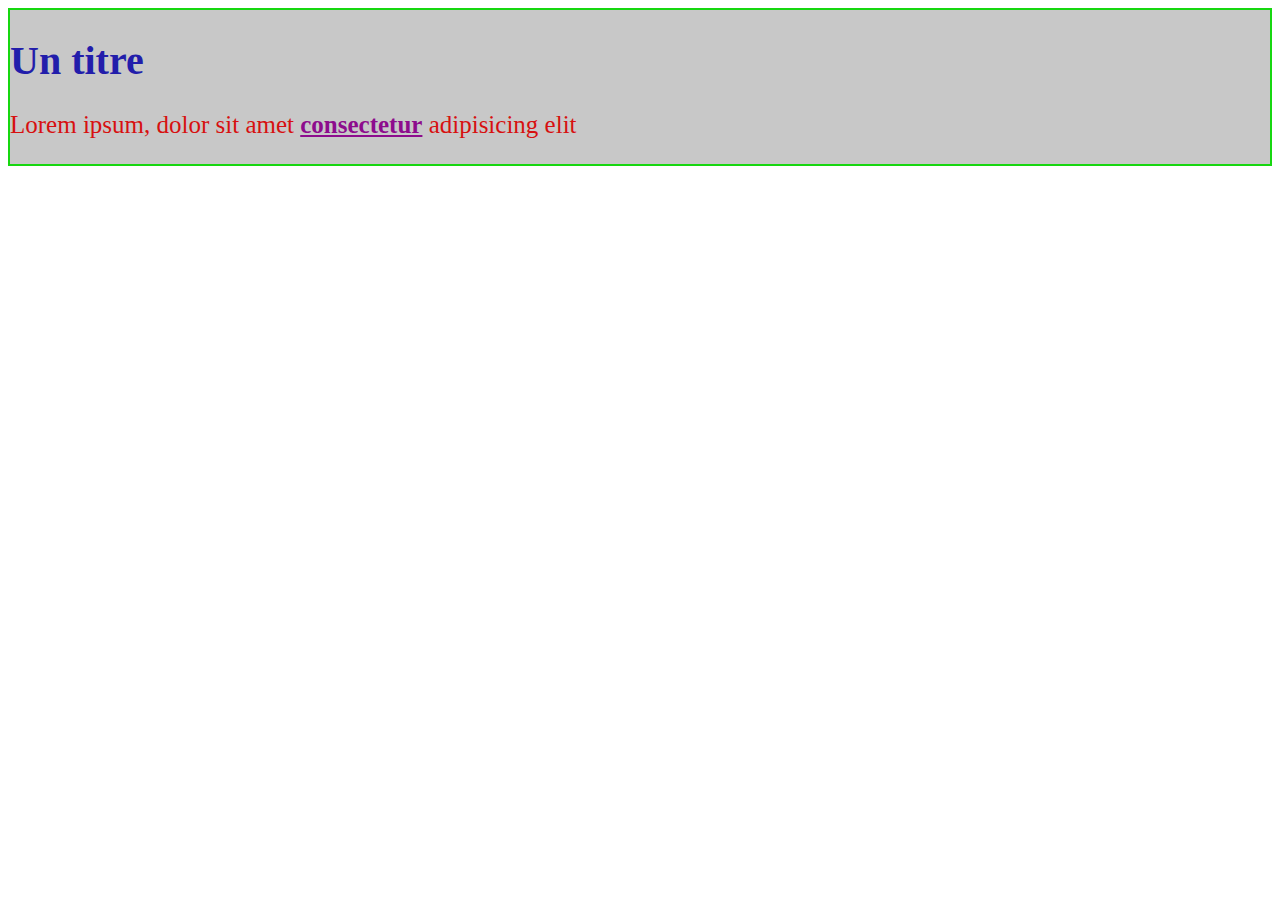
<file: 1.css-introduction/index.html>
<!DOCTYPE html>
<html lang="fr">
  <head>
    <meta charset="UTF-8" />
    <meta name="viewport" content="width=device-width, initial-scale=1.0" />
    <title>CSS: Initiation</title>
    
    <style>
        /*Sélecteur de la balise article */
        article{
            /*Ensemble des propriétes et valur a appliquer a la balise article*/
            background-color: rgb(200, 200, 200);
            border: 2px solid rgb(23, 215, 16);
        }

        /*Sélecteur de la balise p */
        p{
            /*Ensemble des propriétes et valur a appliquer a la balise p*/
            color:rgb(215, 16, 16);
            font-size: 25px;
        }
    </style>

    <!--Lier le fichier styles.css-->
    <link rel="stylesheet" href="./styles.css">


</head>
  <body>
    <article>
      <h1 style="color:rgb(34, 29, 171); font-size:40px;">Un titre</h1>
      <p>Lorem ipsum, dolor sit amet <strong>consectetur</strong> adipisicing elit</p>
    </article>
  </body>
</html>
</file>
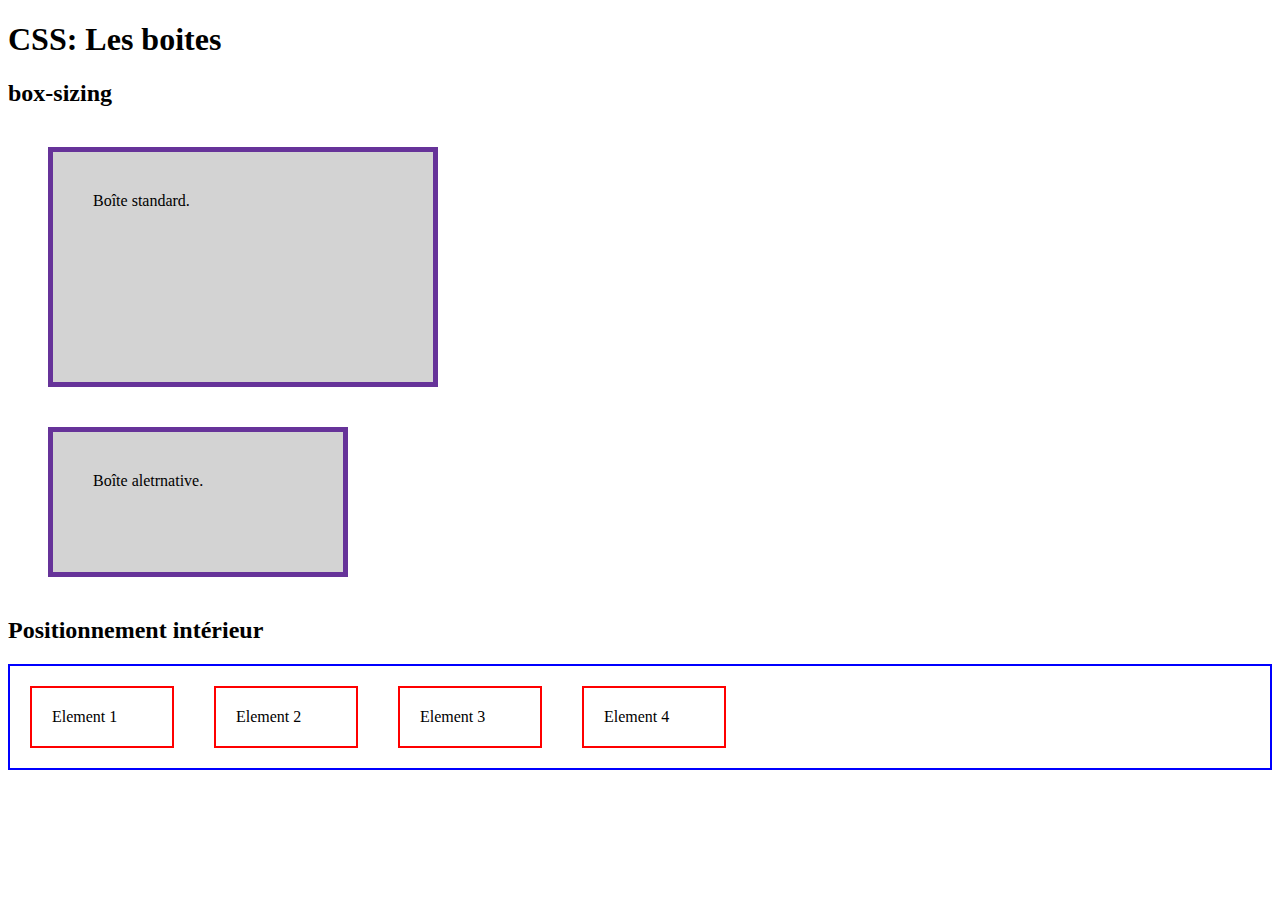
<file: 3.css-box/index.html>
<!DOCTYPE html>
<html lang="en">
  <head>
    <meta charset="UTF-8" />
    <meta name="viewport" content="width=device-width, initial-scale=1.0" />
    <title>CSS: Les boites</title>
    <link rel="stylesheet" href="./style.css" />
  </head>
  <body>
    <h1>CSS: Les boites</h1>

    <section>
      <h2>box-sizing</h2>
      <div class="box">Boîte standard.</div>
      <div class="box alternate">Boîte aletrnative.</div>
    </section>

    <section>
      <h2>Positionnement intérieur</h2>
      <div class="parent">
        <div class="child">Element 1</div>
        <div class="child">Element 2</div>
        <div class="child">Element 3</div>
        <div class="child">Element 4</div>
      </div>
    </section>
  </body>
</html>
</file>
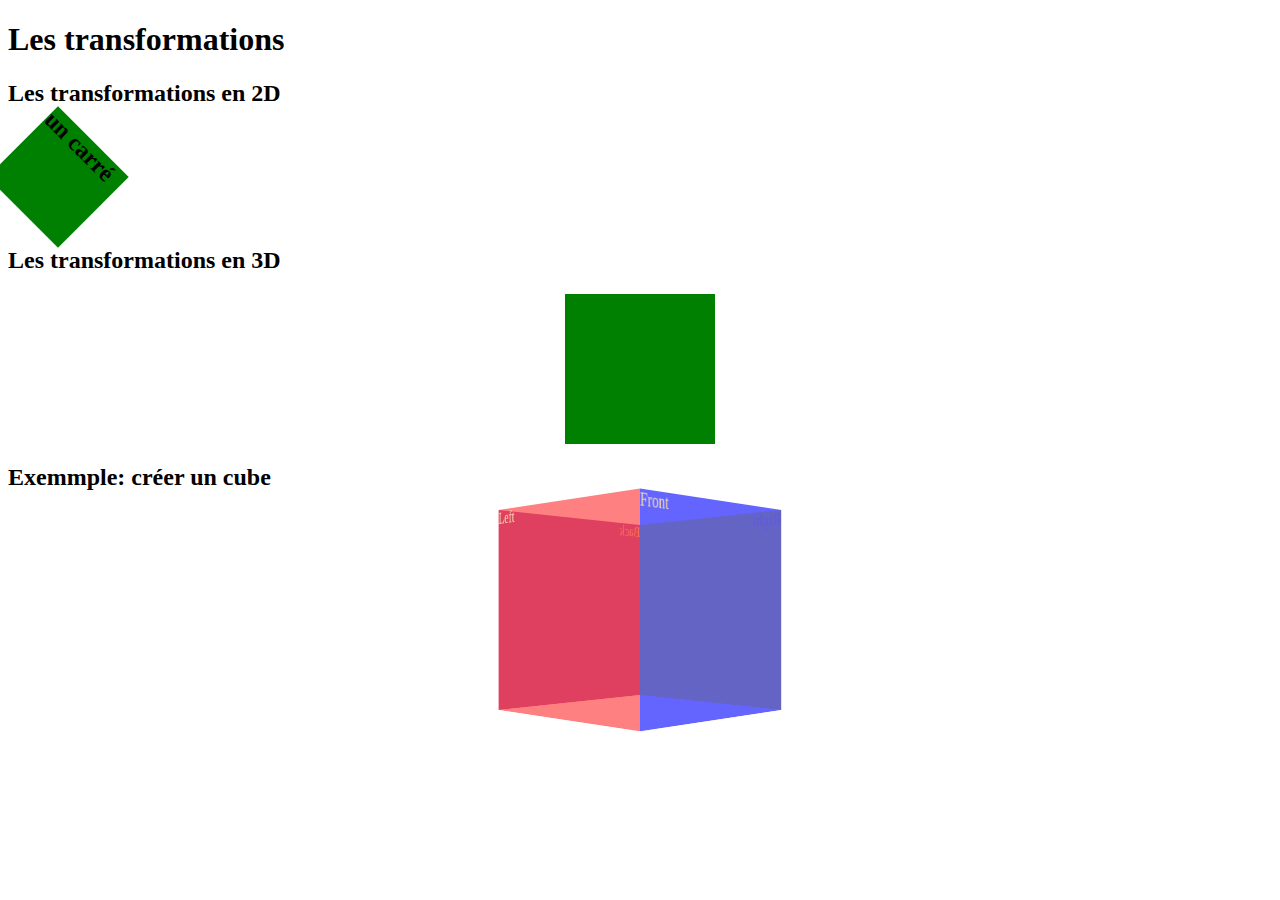
<file: 4.css-transformations/index.html>
<!DOCTYPE html>
<html lang="fr">
  <head>
    <meta charset="UTF-8" />
    <meta name="viewport" content="width=device-width, initial-scale=1.0" />
    <title>4/ Les transformations</title>
    <link rel="stylesheet" href="./style.css">
  </head>
  <body>
    <h1>Les transformations</h1>

    <section>
      <h2>Les transformations en 2D</h2>

      <div class="square">
        <h2>un carré</h2>
      </div>
    </section>
    
    <section>
        <h2>Les transformations en 3D</h2>
        <div class="wrap3D">
            <div class="face">
            </div>
        </div>
    </section>

    <section>
        <h2>Exemmple: créer un cube</h2>
        <div class="wrap3D">
            <div class="cube">
                <div class="face" id="front">Front</div>
                <div class="face" id="right">Right</div>
                <div class="face" id="back">Back</div>
                <div class="face" id="left">Left</div>
            </div>
        </div>
    </section>
  </body>
</html>
</file>
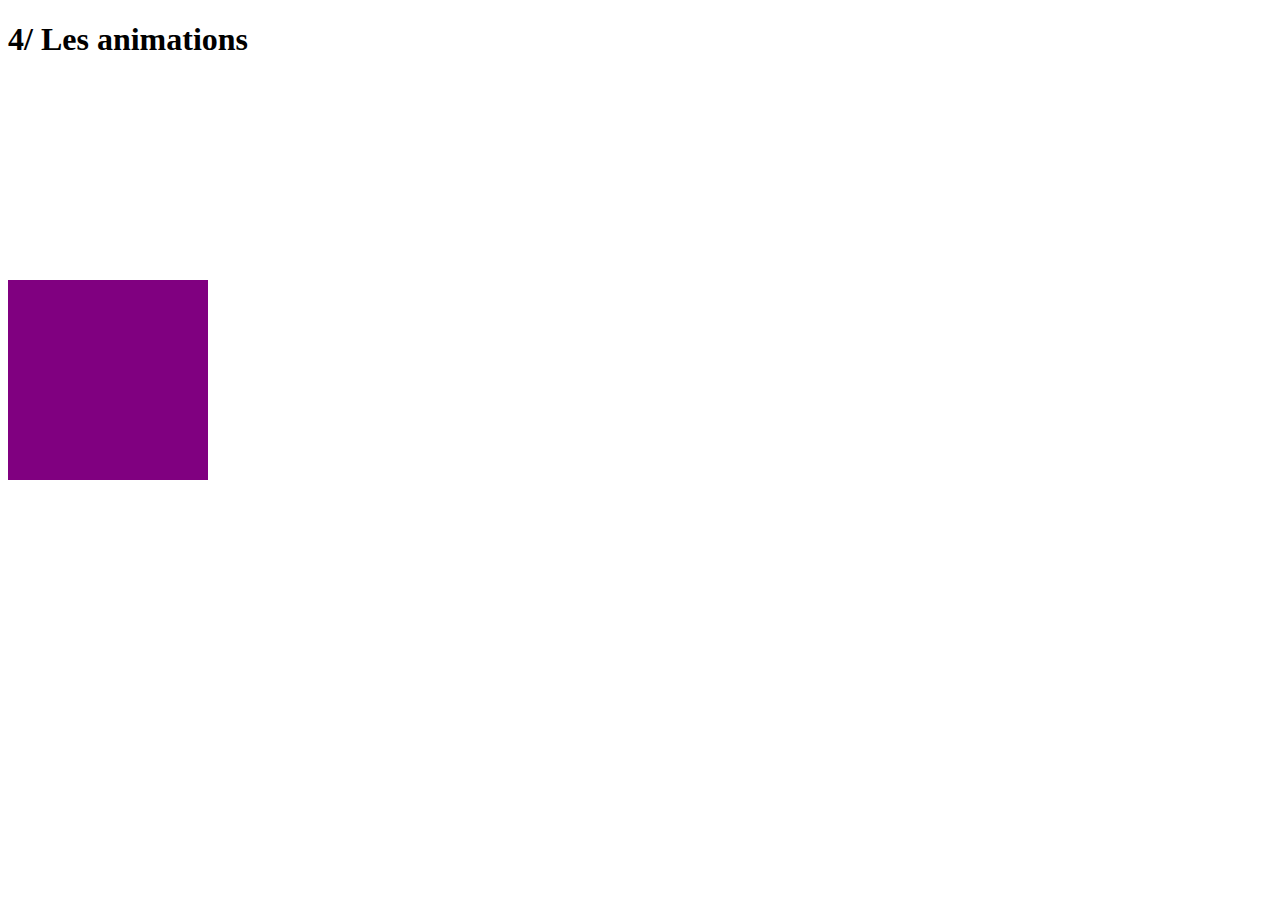
<file: 5.css-animations/index.html>
<!DOCTYPE html>
<html lang="fr">
<head>
    <meta charset="UTF-8">
    <meta name="viewport" content="width=device-width, initial-scale=1.0">
    <link rel="stylesheet" href="./style.css">
    <title>4/ CSS: Les animations</title>
</head>
<body>
    <h1>4/ Les animations</h1>

    <div class="square" id="change-color"></div>

    <div class="square" id="move"></div>
</body>
</html>
</file>
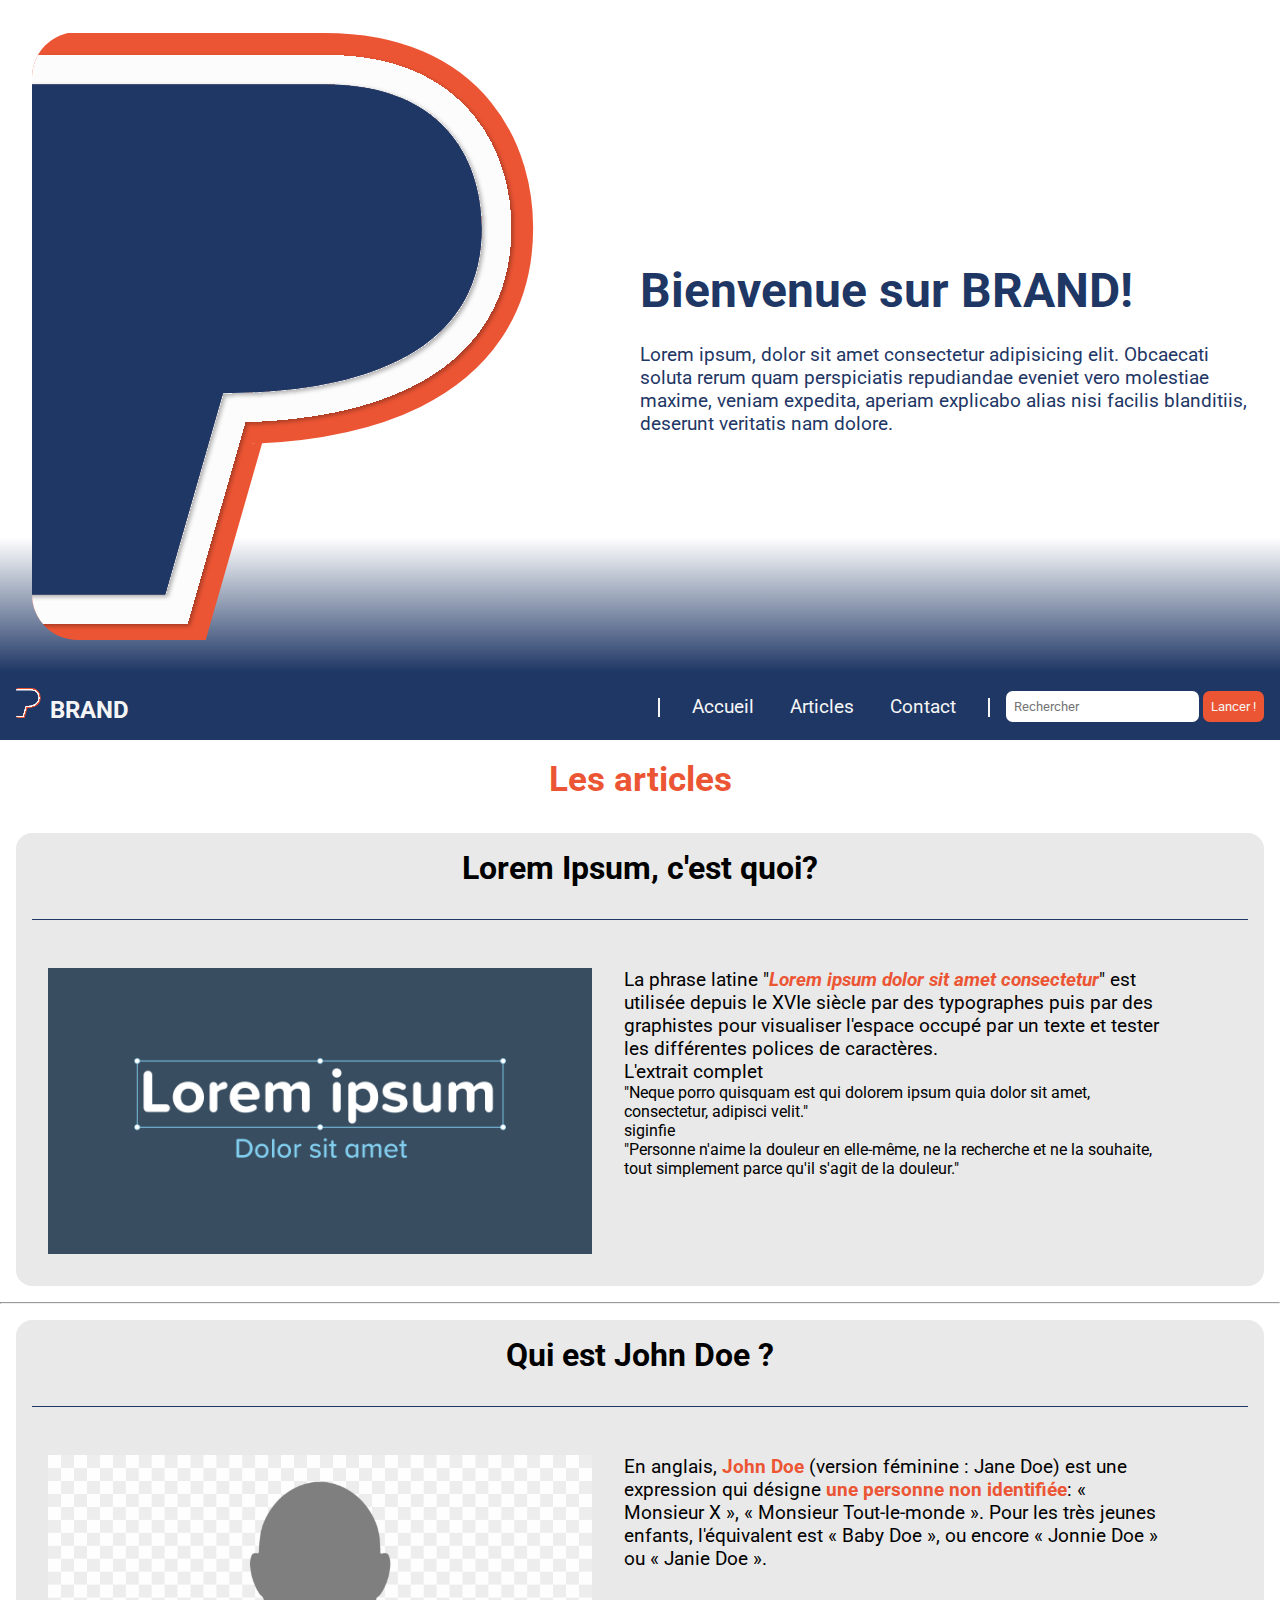
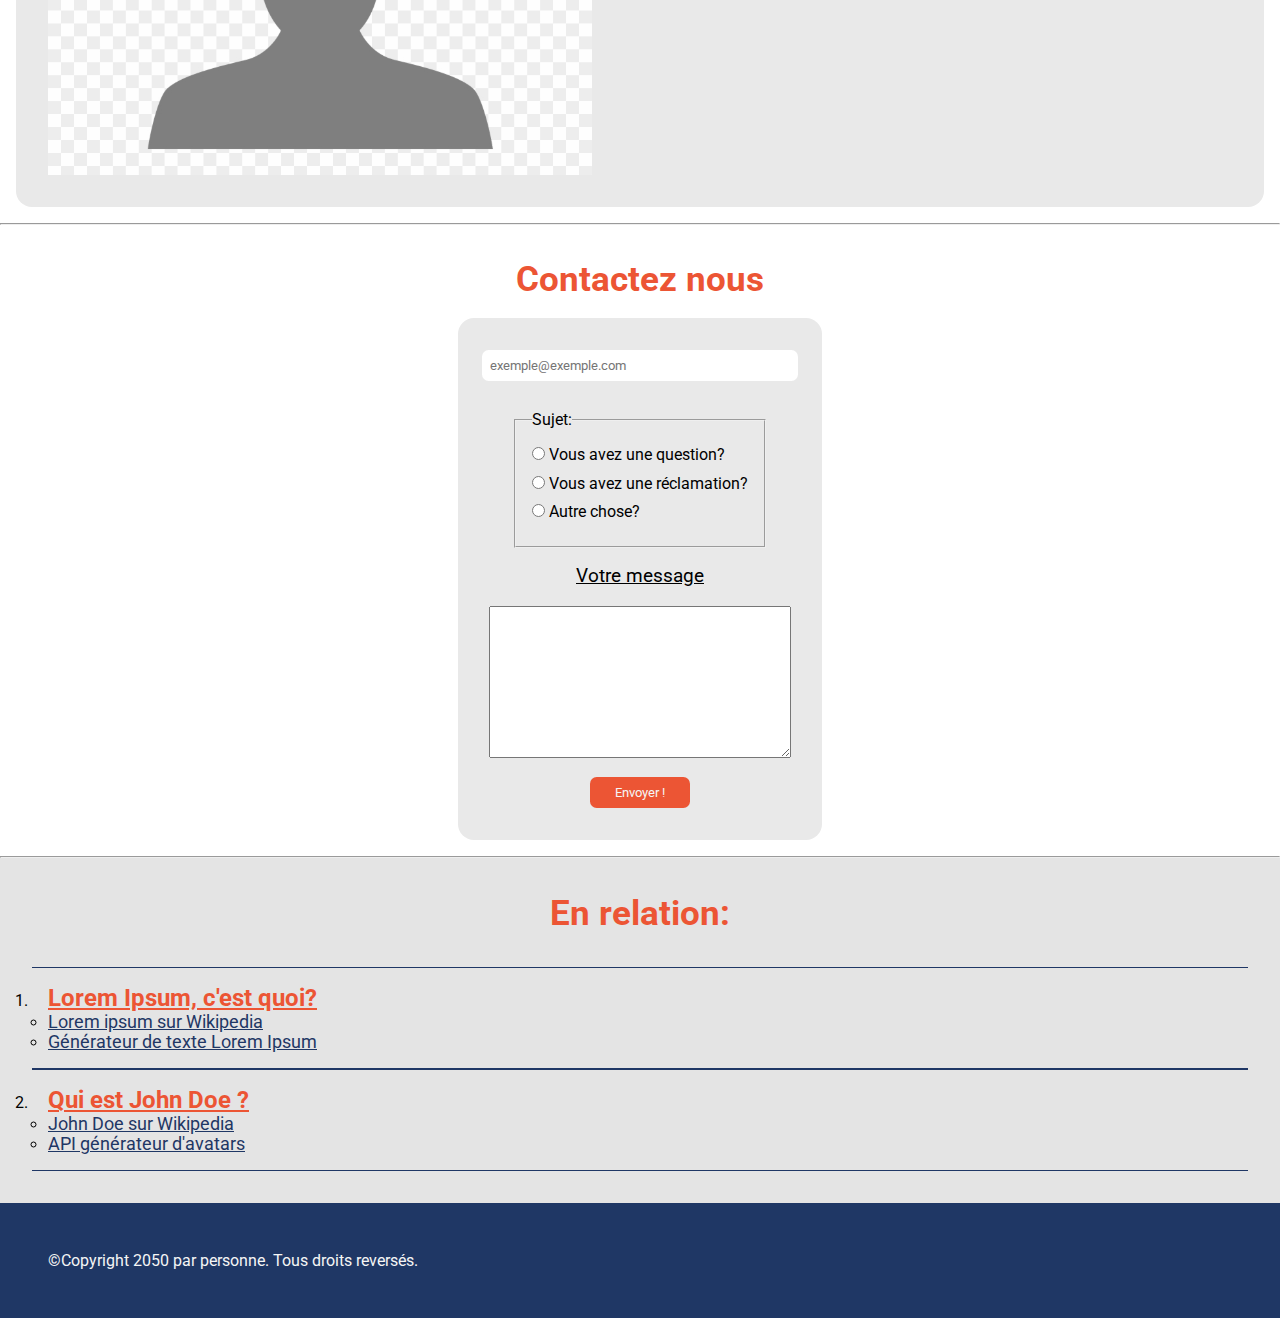
<file: 6.css-page/index.html>
<!DOCTYPE html>
  <html lang="fr">
  <head>
    <meta charset="utf-8" />
    <meta charset="utf-8" />
            
    <!--Image afficher dans la barre d'onglet-->
    <link rel="icon" href="./favicon.ico">

    <!--Titre du site affiché dans la barre d'onglet-->
    <title>BRAND: Acceuil</title>

    <!--Description du site-->
    <meta name = "description" content= "Déscription de votre site en quelques mots" >
    
    <!-- Image du site-->
    <meta property="og:image"  content="./images/logo.svg">

    <!--Instructions sur la taille et l’échelle du viewport-->
    <meta name="viewport" content="width=device-width, initial-scale=1.0" />

    <!--Lier notre fichier css pour le style-->
    <link rel="stylesheet" href="./style.css">
  </head>

  <body>
    <!-- Voici notre en‑tête principale-->
    <header>

      <div>
        <!-- Titre visible de la page -->
        <h1>Bienvenue sur BRAND!</h1>

        <!-- Déscription visible de la page -->
        <p>
          Lorem ipsum, dolor sit amet consectetur adipisicing elit. Obcaecati soluta rerum quam perspiciatis repudiandae eveniet vero molestiae maxime, veniam expedita, aperiam explicabo alias nisi facilis blanditiis, deserunt veritatis nam dolore.
        </p>
      </div>

  
      <!-- Image visible de la page -->
      <img src="./images/logo.svg" alt="Lettre B en bleu et orange." width="100%"/>
    </header>

    <!-- La barre de navigation. -->
    <nav>
      <!-- Un contenant pour le logo et la marque. -->
      <div>
        <img src="./images/logo.svg" alt="Lettre B en bleu et orange." width="30px"/>
        <span id="brand">BRAND</span>
      </div>

      <!-- Le menu avec des leins et un formulaire. -->
      <div id="menu">
        <!-- Une liste de liens vers d'autre page ou sections. -->
        <ul>
          <li><a href="#">Accueil</a></li>
          <li><a href="#articles">Articles</a></li>
          <li><a href="#contact">Contact</a></li>
        </ul>
  
        <!-- Un formulaire de recherche afin de naviguer de façon non‑linéaire.-->
        <form>
          <input type="search" name="q" placeholder="Rechercher" />
          <input type="submit" value="Lancer !" />
        </form>
      </div>
    </nav>

    <!-- Ici nous mettons le contenu de la page -->
    <main>
      <!-- La section des articles -->
      <section id="articles">
        <!-- Titre de la section des articles -->
        <h2>Les articles</h2>

        <!-- Un article -->
        <article id="article1">
          <h3>Lorem Ipsum, c'est quoi?</h2>
          <img src="./images/LoremIpsum.png" alt="Icon d'une image sur fond gris">
          <div>
            <p>
              La phrase latine "<i>Lorem ipsum dolor sit amet consectetur</i>" est 
              utilisée depuis le XVIe siècle par des typographes puis par des graphistes 
              pour visualiser l'espace occupé par un texte et tester les différentes
              polices de caractères.
            </p>
            <p>
              L'extrait complet
              
              <blockquote cite="https://loremipsum.io/fr/">
                "Neque porro quisquam est qui dolorem ipsum quia dolor sit amet, 
                consectetur, adipisci velit."
              </blockquote>
              
              siginfie
              
              <blockquote cite="https://fr.wikipedia.org/wiki/Lorem_ipsum">
                "Personne n'aime la douleur en elle-même, 
                ne la recherche et ne la souhaite, 
                tout simplement parce qu'il s'agit de la douleur."
              </blockquote>
            </p>
          </div>

        </article>
        
        <!--Balise pour ajouter un ligne de séparation -->
        <hr>

        <!-- Un deuxiemme article -->
        <article id="article2">
          <h3>Qui est John Doe ?</h2>
          <img src="./images/JohnDoe.png" alt="Icon d'une image sur fond gris">
          <div>
            <p>
              En anglais, <strong>John Doe</strong> (version féminine : Jane Doe) est 
              une expression qui désigne <strong>une personne non identifiée</strong>:
              « Monsieur X », « Monsieur Tout-le-monde ». 
              Pour les très jeunes enfants, l'équivalent est « Baby Doe », 
              ou encore « Jonnie Doe » ou « Janie Doe ».
            </p>
          </div>

        </article>
      </section>
      
    <hr>

    <section id="contact">
      <!-- Titre de la section contact -->
      <h2>Contactez nous</h2>

        <!-- Formulaire de contact -->
      <form action="post">
        <!-- Label et champ pour l'email -->
        <label for="email">Votre adresse mail: </label>
        <input id="email" type="email" name="email" placeholder="exemple@exemple.com" />

        <!-- Groupes de choix du sujet-->
        <fieldset>
          <!--Legende du groupe de champs -->
          <legend>Sujet:</legend>
            
          <!-- Label et choix pour pour poser une question -->
          <input type="radio" id="question" name="sujet" value="question" />
          <label for="question">Vous avez une question?</label>

          <br />    

          <!-- Label et choix pour émettre une réclamation -->
          <input type="radio" id="reclamation" name="sujet" value="reclamation" />
          <label for="reclamation">Vous avez une réclamation?</label>

          <br />

          <input type="radio" id="autre" name="sujet" value="autre" />
          <label for="autre">Autre chose?</label>
        </fieldset>

        <label for="message">Votre message</label>
        <br />
        <textarea name="message" id="message" cols="30" rows="10"></textarea>

        <br />
        
        <button>Envoyer !</button>
      </form>
    </section>
    </main>

    <hr>

    <!-- Le contenu « à côté »-->
    <aside>
      <h2>En relation:</h2>
      <!-- Liste ordonnés des articles de la page-->
      <ol>
        <!-- En relation avec l'article 1-->
        <li>
          <!-- Lien vers interne l'article 1-->
          <a href="#article1">Lorem Ipsum, c'est quoi?</a>
          <!-- Liste de liens externes en relation avec l'article 1-->
          <ul>
            <li>
            <a href="https://fr.wikipedia.org/wiki/Lorem_ipsum" target="_blank">
              Lorem ipsum sur Wikipedia
            </a>
            </li>
            <li>
            <a href="https://loremipsum.io/" target="_blank">
              Générateur de texte Lorem Ipsum
            </a>
            </li>
          </ul>
        </li>
        <!-- En relation avec l'article 2-->
        <li>
          <!-- Lien interne vers l'article 2-->
          <a href="#article2">
            Qui est John Doe ?
          </a>
          <!-- Liste de liens externes en relation avec l'article 2-->
          <ul>
            <li>
            <a href="https://fr.wikipedia.org/wiki/John_Doe" target="_blank">
              John Doe sur Wikipedia</a>
            </li>
            <li>
            <a href="https://ui-avatars.com/" target="_blank">
              API générateur d'avatars
            </a>
            </li>
          </ul>
        </li>
      </ol>
    </aside>

    <!-- Le pied de page utilisé sur toutes les pages -->
    <footer>
      <p>©Copyright 2050 par personne. Tous droits reversés.</p>
    </footer>
  </body>
</html>
</file>
<file: 1.css-introduction/styles.css>
strong{
    text-decoration: underline;
    color: rgb(141, 12, 141);
}
</file>
<file: 3.css-box/style.css>
.box {
    border: 5px solid rebeccapurple;
    background-color: lightgray;
    padding: 40px;
    margin: 40px;
    width: 300px;
    height: 150px;
}

.alternate {
    box-sizing: border-box;
}


.parent{
    border: 2px solid blue;
    display:flex;
  }
  .child{
    border: 2px solid red;
    margin:20px;
    padding:20px;
    width:100px;
  }
</file>
<file: 4.css-transformations/style.css>
.square {
  background-color: green;
  width: 100px;
  height: 100px;
  transform: rotate(45deg);
}

.wrap3D {
  perspective: 800px;
  display: flex;
  justify-content: center;
  align-items: center;
}

.face {
  height: 150px;
  width: 150px;
  background-color: green;
}

.cube{
    position:relative;
    width:200px;
    height:200px;
    transform-style:preserve-3d;
    transform:rotateY(45deg);
}

.cube > .face {
    width: 200px;
    height: 200px;
    position: absolute;
    color:wheat;
}

#front{
    background-color: rgba(0, 0, 255, 0.607);
    transform: translateZ(100px);
}

#right{
    background-color: rgba(255, 255, 0, 0.594);
    transform: rotateY(90deg) translateZ(100px);
    transform-origin:"center right";
}
#back{
    background-color: rgba(128, 0, 128, 0.502);
    transform: rotateY(180deg) translateZ(100px);
}
#left{
    background-color: rgba(255, 0, 0, 0.498);
    transform: rotateY(-90deg) translateZ(100px);
    transform-origin:"center left";
}
</file>
<file: 5.css-animations/style.css>
.square{
    height:200px;
    width:200px;
}

#change-color{
    animation-name:changeColorAnimation;
    animation-duration: 2s;
    animation-iteration-count:infinite;
}

@keyframes changeColorAnimation{
    0%{
        background-color:red;
    }
    100%{
        background-color:blue;
    }
}

#move{
    background-color:purple;
    animation: moveAnimation 2s infinite cubic-bezier(.77,-0.02,.16,1.01) alternate;
}

@keyframes moveAnimation{
    0%{
        transform: translateX(0) rotate(0deg) scale(1);
        border-radius: 5px;
    }
    100%{
        transform: translateX(100%) rotate(180deg) scale(0.5);
        border-radius: 50%;
    }
}
</file>
<file: 6.css-page/style.css>
/* Importer un police de texte depuis google */
@import url("https://fonts.googleapis.com/css2?family=Roboto:ital,wght@0,100;0,400;0,900;1,100;1,400;1,900&display=swap");

/* 2. séléctionne tout les éléments du document */
* {
  /* 2-1. Changer la police */
  font-family: "Roboto", sans-serif;
  /* Enelver les margin et padding */
  margin: 0;
  padding: 0;
}

/* 3. Les input contenus dans la barre de navigation */
input,
button {
  padding: 0.6em;
  border-radius: 0.5em;
  border: none;
}

/* Le HEADER */
/* 1. Séléctionne la balise header */
header {
  /* 1-1. Met la disposition du contenu en flex */
  display: flex;

  /* 1-2. centre les élément sur l'axe croisé */
  align-items: center;

  /* 1-3. Inverse l'ordre des éléments */
  flex-direction: row-reverse;
  padding: 2em;

  /*1-4. Ajoute un gradiant comme couleur d e fond */
  background: linear-gradient(
    0deg,
    rgba(31, 55, 101, 1) 0%,
    rgba(255, 255, 255, 1) 20%,
    rgba(255, 255, 255, 1) 100%
  );
}

/* 2. Selectionne tout les éléments dans la balise header */
header * {
  color: #1f3765;
}

/* 3. Selectionne les div qui sont des enfants directe du header */
header > div {
  width: 50%;
}

/* 4. Selectionne les img qui sont des enfants directe du header */
header > img {
  width: 50%;
}

/* 5. Selectionne les balises h1 */
h1 {
  font-size: 3em;
  padding: 0.5em 0;
}

/* 4. Selectionne tous les p enfant du header */
header p {
  font-size: 1.2em;
}

/* La barre de navigation */
/* 1. Sélectionne les balises nav et les élément avec id=menu */
nav,
#menu {
  display: flex;
  align-items: center;
}

/* 2. Sélectionne les balises nav */
nav {
  padding: 1em;
  background-color: #1f3765;

  /* 2-1. Permet de coller la barre lors du scroll */
  position: sticky;

  /* 2-2. Positionne la barre en haut de l'écran aprés les scroll */
  top: 0;

  /* 2-3. ajoute des l'éspace entre les éléments */
  justify-content: space-between;
}

nav * {
  color: whitesmoke;
}

/* 3. Sélection les élément avec id=brand */
#brand {
  font-size: 1.5em;
  font-weight: bold;
}

/* 4. Sélectionne les éléments li dans la liste ul enfant direct du menu */
#menu > ul li {
  margin: 0 1em;

  /* 4-1. Change la disposition de l'élément en disposition en ligne */
  display: inline;

  /*4-2. Permet d'enlever le style ajoutés aux éléments d'une liste */
  list-style: none;
}

/* 5. Sélectionne les a contenus dans des li contenus dans les listes ul enfants directe du menu */
#menu > ul li a {
  font-size: 1.2em;

  /*5-1. Enleve le soulignement du texte */
  text-decoration: none;
}

/*6. Sélectionne l'élément avant et aprés le contenu de la liste contenu dans l'élément avec id=menu */
#menu ul::before,
#menu ul::after {
  content: "";
  border-left: 2px solid whitesmoke;
  margin: 0 1em;
}

/* 7. Les input possédant l'attribut type="submit" ET les button contenus dans la nav  */
nav input[type="submit"],
button {
  background-color: #ec5534;
  color: whitesmoke;
  transition: background-color 0.2s ease-in-out;
}

/* 8. Séléctionne les button quand la souris est dessus */
nav input[type="submit"]:hover {
  background-color: #ed907b;
  transition: background-color 0.2s ease-in-out;
}

/* LE MAIN */
h2 {
  font-size: 2.2em;
  padding: 0.5em;
  text-align: center;
  color: #ec5534;
}

/* Section articles */
article {
  display: flex;
  flex-wrap: wrap;
  background-color: rgb(233, 233, 233);
  padding: 1em;
  margin: 1em;
  border-radius: 1em;
}

article > * {
  box-sizing: border-box;
  width: 45vw;
  padding: 1em;
}

article img {
  object-fit: cover;
}

article p {
  font-size: 1.2em;
}

article i {
  color: #ec5534;
  font-weight: bold;
}

article strong {
  color: #ec5534;
}

article h3 {
  width: 100%;
  font-size: 2em;
  text-align: center;
  margin-bottom: 1em;
  padding: 0 0 1em 0;
  border-bottom: 1px solid #1f3765;
}

/* Section contact */
#contact {
  margin: 1em 0;
}

#contact form {
  background-color: rgb(233, 233, 233);
  padding: 2em;
  margin: auto;
  border-radius: 1em;
  width: 100%;
  max-width: 300px;
  display: flex;
  flex-direction: column;
  align-items: center;
}

label[for="email"] {
  display: none;
}

#contact input {
  margin: 0 0 1em 0;
}

fieldset {
  margin: 1em 0;
  padding: 1em;
}

label[for="message"] {
  font-size: 1.2em;
  text-decoration: underline;
  margin-bottom: 0;
}

input[type="email"],
textarea {
  width: 100%;
}

#contact button {
  min-width: 100px;
}

aside {
  background-color: #e4e4e4;
  padding: 1em;
}

aside ol {
  padding: 1em;
}

aside ol > li {
  border-top: 1px solid #1f3765;
  border-bottom: 1px solid #1f3765;
  padding: 1em;
}
aside ol > li > a {
  font-size: 1.5em;
  font-weight: bold;
  color: #ec5534;
}

aside ul > li > a {
  font-size: 1.1em;
  color: #1f3765;
}

footer {
  background-color: #1f3765;
  color: whitesmoke;
  padding: 3em;
  margin: 0;
}
</file>
